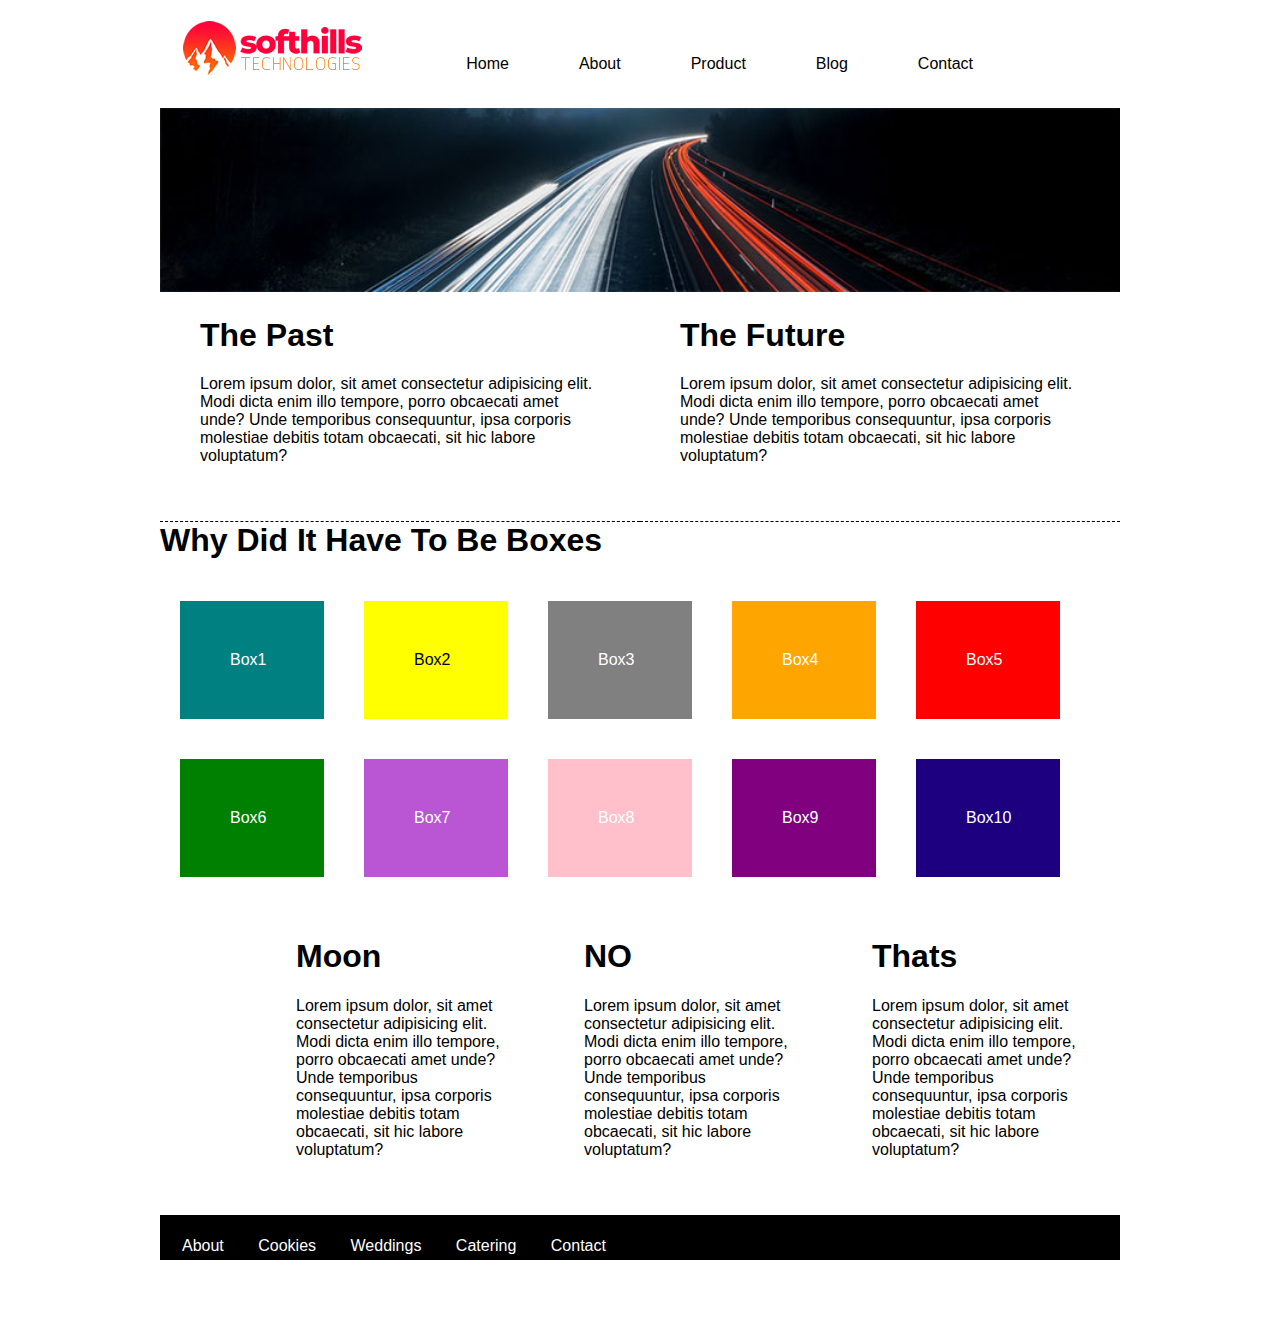
<file: index.html>
<!DOCTYPE html>
<html>
<head>
    <title><meta charset="utf-8">
        <meta name="author" content="Softhills Technologies">
        <meta name="viewport" content="width=device-width, user-scalable=yes">
        <meta name="description" content="">
        <meta name="keywords" content="">
        <title>Softhills Technologies</title>
        <link rel="stylesheet" type="text/css" href="css/styles.css">
    </title>
</head>
<body>
    <section class="container">
            <nav>
                <span>
                    <a href="index.html">
                        <img src="images/softhills-logo.png" alt="Softhills Logo">
                    </a>
                </span>
                <ul>
                    <li><a href="index.html">Home</a></li>
                    <li><a href="about.html">About</a></li>
                    <li><a href="#">Product</a></li>
                    <li><a href="#">Blog</a></li>
                    <li><a href="#">Contact</a></li>
                </ul>
            </nav>

         <div>
            <img src="images/jumbo.jpg" alt="">
        </div> 
        

        

        <section class="slider1">
            <div>
            <h1>The Future</h1>
            <p>Lorem ipsum dolor, sit amet consectetur adipisicing elit. 
                Modi dicta enim illo tempore, porro obcaecati amet unde? 
                Unde temporibus consequuntur, ipsa corporis molestiae debitis 
                totam obcaecati, 
                sit hic labore voluptatum?</p>
            </div>

            <div>
            <h1>The Past</h1>
            <p>Lorem ipsum dolor, sit amet consectetur adipisicing elit. 
                Modi dicta enim illo tempore, porro obcaecati amet unde? 
                Unde temporibus consequuntur, ipsa corporis molestiae debitis 
                totam obcaecati, 
                sit hic labore voluptatum?</p>
            </div>
        </section>

        <section class="slider2">
            <div>
            <h1>Why Did It Have To Be Boxes</h1>
            
                <p class="p1">Box1</p>
                <p class="p2">Box2</p>
                <p class="p3">Box3</p>
                <p class="p4">Box4</p>
                <p class="p5">Box5</p>
                <p class="p6">Box6</p>
                <p class="p7">Box7</p>
                <p class="p8">Box8</p>
                <p class="p9">Box9</p>
                <p class="p10">Box10</p>
            </div>
            
        </section>
        <section class="slider3"> 
            <div >
                <h1>Thats</h1>
                <p>Lorem ipsum dolor, sit amet consectetur adipisicing elit. 
                    Modi dicta enim illo tempore, porro obcaecati amet unde? 
                    Unde temporibus consequuntur, ipsa corporis molestiae debitis 
                    totam obcaecati, 
                    sit hic labore voluptatum?</p>
                </div>
    
                <div>
                <h1>NO</h1>
                <p>Lorem ipsum dolor, sit amet consectetur adipisicing elit. 
                    Modi dicta enim illo tempore, porro obcaecati amet unde? 
                    Unde temporibus consequuntur, ipsa corporis molestiae debitis 
                    totam obcaecati, 
                    sit hic labore voluptatum?</p>
                </div>

                <div>
                    <h1>Moon</h1>
                    <p>Lorem ipsum dolor, sit amet consectetur adipisicing elit. 
                        Modi dicta enim illo tempore, porro obcaecati amet unde? 
                        Unde temporibus consequuntur, ipsa corporis molestiae debitis 
                        totam obcaecati, 
                        sit hic labore voluptatum?</p>
                </div>

        </section>

    
        <footer>
            <nav>
                <a href="#">About</a>
                <a href="#">Cookies</a>
                <a href="#">Weddings</a>
                <a href="#">Catering</a>
                <a href="#">Contact</a>
            </nav>
        </footer>

    </section>

</body>
</html>
</file>
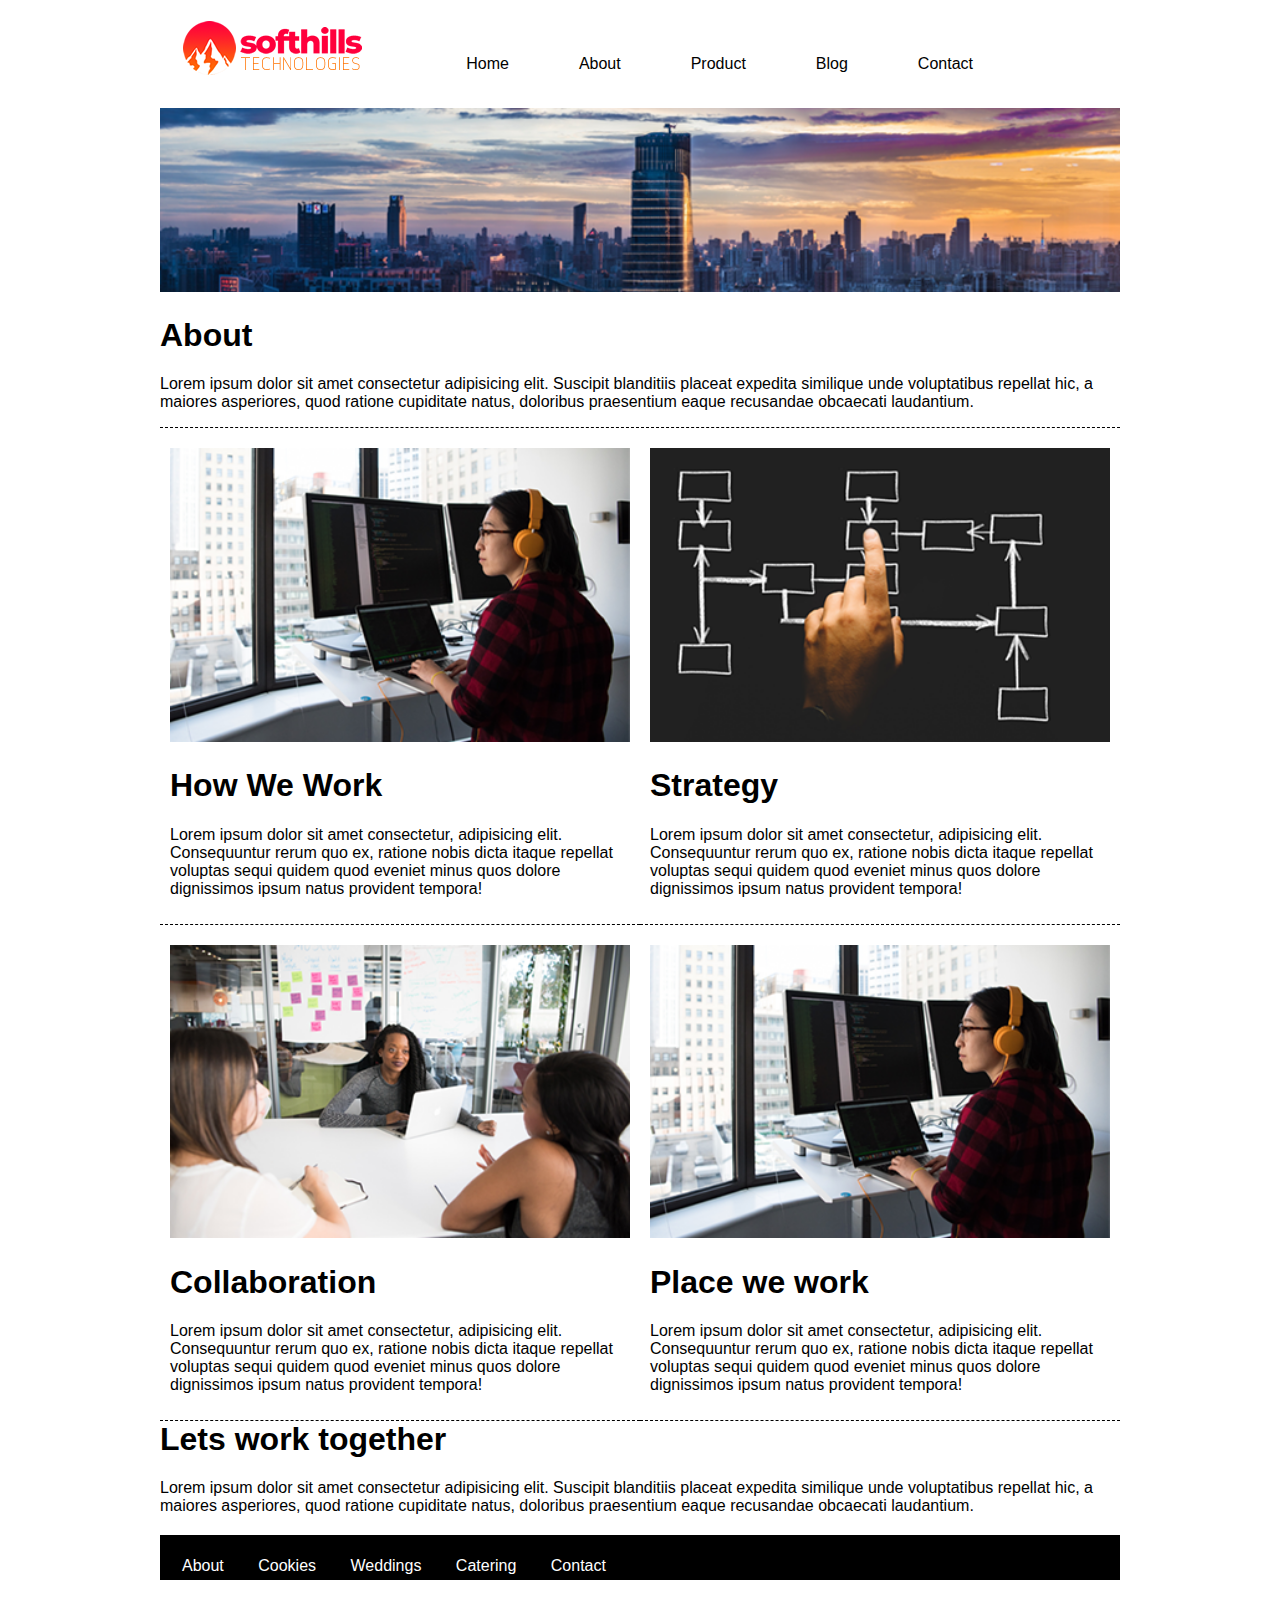
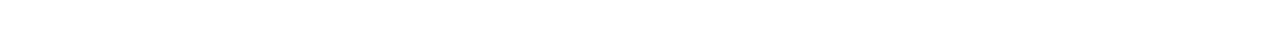
<file: about.html>
<!DOCTYPE html>
<html>
<head>
    <title><meta charset="utf-8">
        <meta name="author" content="Softhills Technologies">
        <meta name="viewport" content="width=device-width, user-scalable=yes">
        <meta name="description" content="">
        <meta name="keywords" content="">
        <title>Softhills Technologies</title>
        <link rel="stylesheet" type="text/css" href="css/styles.css">
    </title>
</head>
<body>
    <section class="container">
            <nav>
                <span>
                    <a href="index.html">
                        <img src="images/softhills-logo.png" alt="Softhills Logo">
                    </a>
                </span>
                <ul>
                    <li><a href="index.html">Home</a></li>
                    <li><a href="about.html">About</a></li>
                    <li><a href="#">Product</a></li>
                    <li><a href="#">Blog</a></li>
                    <li><a href="#">Contact</a></li>
                </ul>
            </nav>

         <div>
            <img src="images/jumbo-about.png" alt="">
		</div> 
		<section class="slider">
			<div>
				<h1>About</h1>
				<p>
					Lorem ipsum dolor sit amet consectetur adipisicing elit. Suscipit blanditiis placeat
					 expedita similique unde voluptatibus repellat hic, a maiores asperiores, quod ratione cupiditate natus, 
					doloribus praesentium eaque recusandae obcaecati laudantium.
				</p>
			</div>
		</section >
		<section class="slider5">
			<div>
				<img src="images/about-plan.png">
				<h1>Strategy</h1>
				<p>Lorem ipsum dolor sit amet consectetur, adipisicing elit. 
					Consequuntur rerum quo ex, ratione nobis dicta itaque repellat voluptas sequi 
					quidem quod eveniet minus quos dolore dignissimos ipsum natus provident tempora!</p>

			</div>
			<div>
				<img src="images/about-working.png">
				<h1>How We Work</h1>
				<p>Lorem ipsum dolor sit amet consectetur, adipisicing elit. 
					Consequuntur rerum quo ex, ratione nobis dicta itaque repellat voluptas sequi 
					quidem quod eveniet minus quos dolore dignissimos ipsum natus provident tempora!</p>

			</div>
		</section>
		<section class="slider5">
				<div >
					<img src="images/about-working.png">
					<h1>Place we work</h1>
					<p>Lorem ipsum dolor sit amet consectetur, adipisicing elit. 
						Consequuntur rerum quo ex, ratione nobis dicta itaque repellat voluptas sequi 
						quidem quod eveniet minus quos dolore dignissimos ipsum natus provident tempora!</p>
	
				</div>
				<div >
					<img src="images/about-meeting.png">
					<h1>Collaboration</h1>
					<p>Lorem ipsum dolor sit amet consectetur, adipisicing elit. 
						Consequuntur rerum quo ex, ratione nobis dicta itaque repellat voluptas sequi 
						quidem quod eveniet minus quos dolore dignissimos ipsum natus provident tempora!</p>
	
				</div>
		</section>
		<section class="slider4">
			<div>
				<h1>Lets work together</h1>
				<p>
					Lorem ipsum dolor sit amet consectetur adipisicing elit. Suscipit blanditiis placeat
					 expedita similique unde voluptatibus repellat hic, a maiores asperiores, quod ratione cupiditate natus, 
					doloribus praesentium eaque recusandae obcaecati laudantium.
				</p>
			</div>
		</section >


		<footer>
            <nav>
                <a href="#">About</a>
                <a href="#">Cookies</a>
                <a href="#">Weddings</a>
                <a href="#">Catering</a>
                <a href="#">Contact</a>
            </nav>
        </footer>
	</section>
</body>
</html>
</file>
<file: css/styles.css>
*{
    box-sizing: border-box;
	-webkit-box-sizing: border-box;
	-o-box-sizing: border-box;
	-moz-box-sizing: border-box;
	-ms-box-sizing: border-box; 
}

body{
	margin: 0;
	background: #fff;
    font-family: 'Roboto', sans-serif;
    
}

.container{
	width: 960px;
	min-height: 600px;
	margin: 0 auto;
    background: #fff;
}


.container nav{
    margin: 0;
    width: 100%;
	height: 100px;
	padding: 20px;

}
.container nav span{
    margin: 0;
}

.container nav span a{
    margin-left: 0;
}

.container nav ul{
    list-style-type: none;
	margin: 0;
	padding: 0;
    float: right;
    margin-right: 10%;
    
}

.container nav ul li{
    float: left;
    padding: 35px;
    margin: 0;
    
}
.container nav ul li a{
    color: black;
    text-decoration: none;
    margin-bottom: 40px;
   
    margin: auto;
  
}
.container div{
    width: 500;
    margin: 0;
    position: center;
}
.container div img{
    width: 100%;
    margin: 0;
    position: auto;
}
.container section.slider{
    float: flex;
    border-bottom: 1px dashed black;
}

.container section.slider1 div{
    float: right;
    width: 50%;
    padding: 40px;
    padding-top: 0;
    border-bottom: 1px dashed black;
   
}
.container section.slider5 div{
    float: right;
    width: 50%;
    padding: 0;
    padding-top: 0;
    border-bottom: 1px dashed black;
    padding-top: 20px;
    
   
}
.container section.slider5 div{
    float: right;
    width: 50%;
    padding: 10px;
    padding-top: 0;
    border-bottom: 1px dashed black;
    padding-top: 20px;
    
   
}
.container section .slider2 div{
    padding-top: 20px;
    border-bottom: 1px dashed black;
}

.container section.slider2 div p{
    float: left;
    width: 100%;
    padding: 40px;
    padding-top: 0;
    align-content: flex;
    

}


.container section.slider2 div p.p1{
    width: 15%;
    padding: 50px;
    margin: 20px;
    background:teal;
    color: white;
    
}
.container section.slider2 div p.p2{
    width: 15%;
    padding: 50px;
    margin: 20px;
    background:yellow;
    
}

.container section.slider2 div p.p3{
    width: 15%;
    padding: 50px;
    margin: 20px;
    background:grey;
    color: white;
}
.container section.slider2 div p.p4{
    width: 15%;
    padding: 50px;
    margin: 20px;
    background:orange;
    color: white;
}
.container section.slider2 div p.p5{
    width: 15%;
    padding: 50px;
    margin: 20px;
    background:red;
    color: white;
}

.container section.slider2 div p.p6{
    width: 15%;
    padding: 50px;
    margin: 20px;
    background:green;
    color: white;
}
.container section.slider2 div p.p7{
    width: 15%;
    padding: 50px;
    margin: 20px;
    background:mediumorchid;
    color: white;
}
.container section.slider2 div p.p8{
    width: 15%;
    padding: 50px;
    margin: 20px;
    background:pink;
    color: white;
}
.container section.slider2 div p.p9{
    width: 15%;
    padding: 50px;
    margin: 20px;
    background:purple;
    color: white;
}
.container section.slider2 div p.p10{
    width: 15%;
    padding: 50px;
    margin: 20px;
    background:rgb(28, 0, 128);
    color: white;
}
.container section .slider3{

    display: flex;
    justify-content: space-between;
    padding-top: 20px;
}

.container section.slider3 div{
    float: right;
    width: 30%;
    padding: 40px;
    padding-top: 20px;
    
   
}
.container section.slider4{
    float: flex;
}
.container section.slider4 div{
    
    border-bottom: 50px;
}

.container footer{
    background-color: black;
    margin-bottom: 0;
    width: 100%;
	height: 45px;
	text-align: left;
	
	color: #eee;
	padding: 2px;
	margin-top: 20px;
    clear: both;
}
.container footer nav a{
    color: white;
    padding: 30px;
    text-decoration: none;
    padding-bottom: 10px;
    padding-left: 0;
}
</file>
